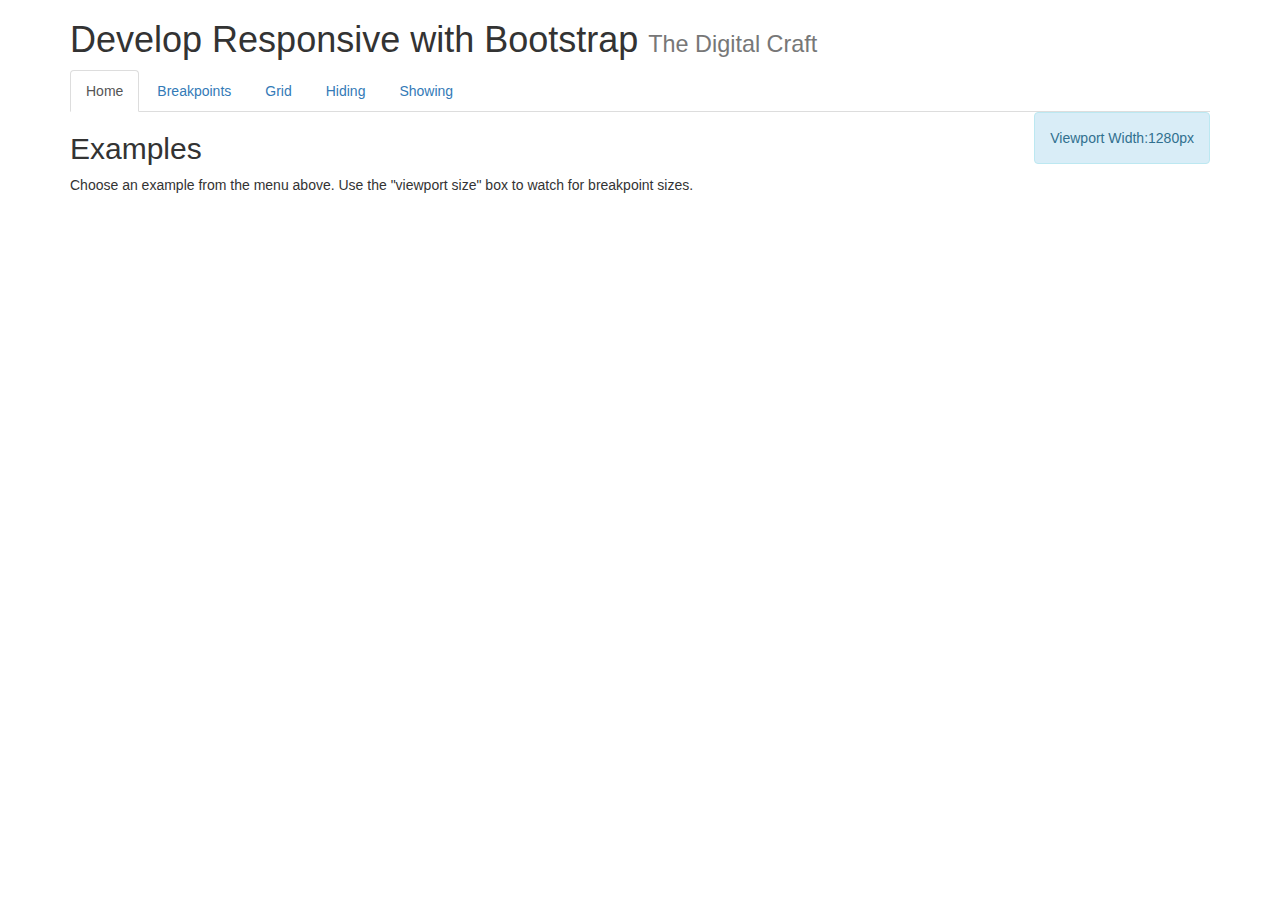
<file: index.html>
<!DOCTYPE html>
<html lang="en">
  <head>
    <meta charset="utf-8">
    <meta http-equiv="X-UA-Compatible" content="IE=edge">
    <meta name="viewport" content="width=device-width, initial-scale=1">
    
    <title>Develop Responsive with Bootstrap - The Digital Craft</title>

    <!-- Latest compiled and minified CSS -->
    <link rel="stylesheet" href="https://maxcdn.bootstrapcdn.com/bootstrap/3.3.5/css/bootstrap.min.css" >
    
    <!-- Example CSS (not needed for responsive utilities) -->
    <link rel="stylesheet" href="css/style.css">
    
  </head>
  <body>
    
    <div class="container">

 
      <header>
        <h1>Develop Responsive with Bootstrap <small>The Digital Craft</small></h1>
        <ul class="nav nav-tabs">
          <li class="active"><a href="index.html">Home</a></li>
          <li><a href="breakpoints.html">Breakpoints</a></li>
          <li><a href="grid.html">Grid</a></li>
          <li><a href="hiding.html">Hiding</a></li>
          <li><a href="showing.html">Showing</a></li>
        </ul>        
      </header>

      <div class="row">
        <div class="col-lg-12">
          <span class="pull-right alert alert-info">Viewport Width:<span id="size"></span>px</span>
          <h2>Examples</h2>
          <p>Choose an example from the menu above. Use the "viewport size" box to watch for breakpoint sizes.</p>
        </div>
      </div>

    </div>
    

    <!-- jQuery (necessary for Bootstrap's JavaScript plugins) -->
    <script src="https://ajax.googleapis.com/ajax/libs/jquery/1.11.3/jquery.min.js"></script>
    <!-- Latest compiled and minified JavaScript -->
    <script src="https://maxcdn.bootstrapcdn.com/bootstrap/3.3.5/js/bootstrap.min.js" integrity="sha512-K1qjQ+NcF2TYO/eI3M6v8EiNYZfA95pQumfvcVrTHtwQVDG+aHRqLi/ETn2uB+1JqwYqVG3LIvdm9lj6imS/pQ==" crossorigin="anonymous"></script>
    <!-- Viewport Counter -->
    <script src="js/example.js"></script>  
  </body>
</html>
</file>
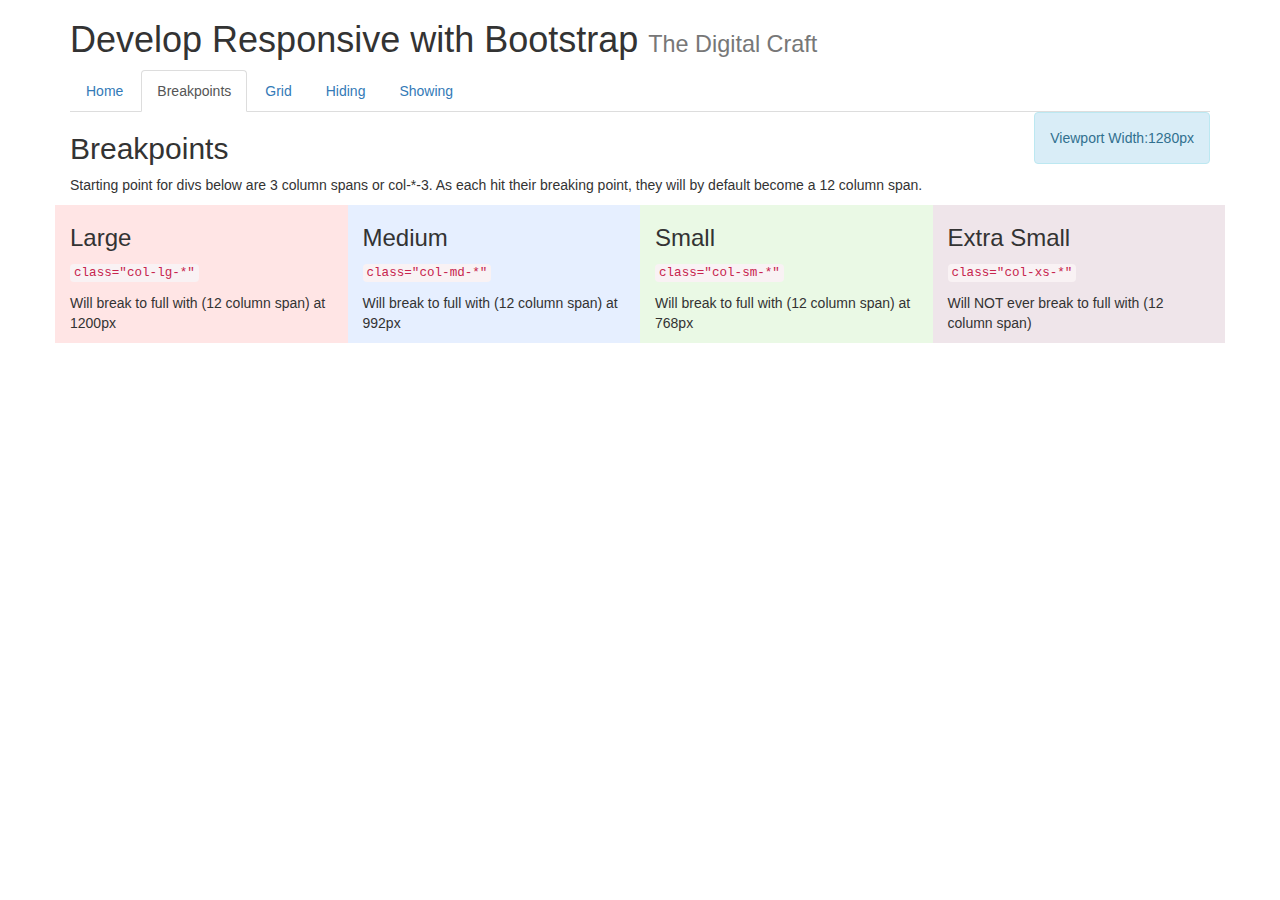
<file: breakpoints.html>
<!DOCTYPE html>
<html lang="en">
  <head>
    <meta charset="utf-8">
    <meta http-equiv="X-UA-Compatible" content="IE=edge">
    <meta name="viewport" content="width=device-width, initial-scale=1">
    
    <title>Develop Responsive with Bootstrap - The Digital Craft</title>

    <!-- Latest compiled and minified CSS -->
    <link rel="stylesheet" href="https://maxcdn.bootstrapcdn.com/bootstrap/3.3.5/css/bootstrap.min.css" >
    
    <!-- Example CSS (not needed for responsive utilities) -->
    <link rel="stylesheet" href="css/style.css">
    
  </head>
  <body>
    
    <div class="container">

      <header>
        <h1>Develop Responsive with Bootstrap <small>The Digital Craft</small></h1>
        <ul class="nav nav-tabs">
          <li><a href="index.html">Home</a></li>
          <li class="active"><a href="breakpoints.html">Breakpoints</a></li>
          <li><a href="grid.html">Grid</a></li>
          <li><a href="hiding.html">Hiding</a></li>
          <li><a href="showing.html">Showing</a></li>
        </ul>        
      </header>

      <div class="row">
        <div class="col-lg-12">
          <span class="pull-right alert alert-info">Viewport Width:<span id="size"></span>px</span>
          <h2>Breakpoints</h2>
          <p>Starting point for divs below are 3 column spans or col-*-3.  As each hit their breaking point, they will by default become a 12 column span.</p>
        </div>
      </div>
      
      <div class="row" id="example">
        <div class="col-lg-3">
          <h3>Large</h3>
          <p><code>class="col-lg-*"</code></p>
          <p>Will break to full with (12 column span) at 1200px</p>
        </div>       
        <div class="col-md-3">
          <h3>Medium</h3>
          <p><code>class="col-md-*"</code></p>
          <p>Will break to full with (12 column span) at 992px</p>
        </div>
        <div class="col-sm-3">
          <h3>Small</h3>
          <p><code>class="col-sm-*"</code></p>
          <p>Will break to full with (12 column span) at 768px</p>
        </div> 
        <div class="col-xs-3">
          <h3>Extra Small</h3>
          <p><code>class="col-xs-*"</code></p>
          <p>Will NOT ever break to full with (12 column span)</p>
        </div>       
      </div>
      
    </div>
    

    <!-- jQuery (necessary for Bootstrap's JavaScript plugins) -->
    <script src="https://ajax.googleapis.com/ajax/libs/jquery/1.11.3/jquery.min.js"></script>
    <!-- Latest compiled and minified JavaScript -->
    <script src="https://maxcdn.bootstrapcdn.com/bootstrap/3.3.5/js/bootstrap.min.js" integrity="sha512-K1qjQ+NcF2TYO/eI3M6v8EiNYZfA95pQumfvcVrTHtwQVDG+aHRqLi/ETn2uB+1JqwYqVG3LIvdm9lj6imS/pQ==" crossorigin="anonymous"></script>
    <!-- Viewport Counter -->
    <script src="js/example.js"></script>  
  </body>
</html>
</file>
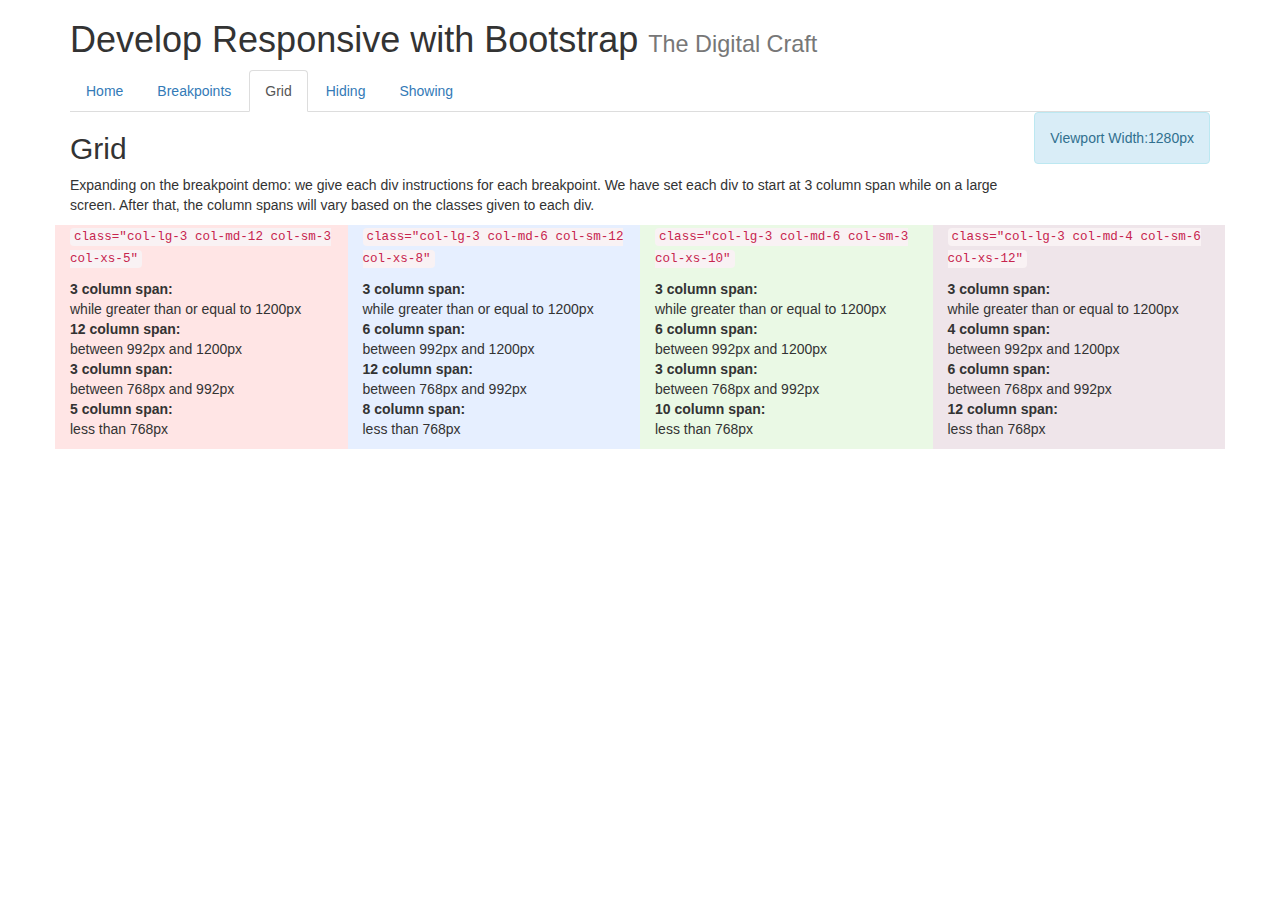
<file: grid.html>
<!DOCTYPE html>
<html lang="en">
  <head>
    <meta charset="utf-8">
    <meta http-equiv="X-UA-Compatible" content="IE=edge">
    <meta name="viewport" content="width=device-width, initial-scale=1">
    
    <title>Develop Responsive with Bootstrap - The Digital Craft</title>

    <!-- Latest compiled and minified CSS -->
    <link rel="stylesheet" href="https://maxcdn.bootstrapcdn.com/bootstrap/3.3.5/css/bootstrap.min.css" >
    
    <!-- Example CSS (not needed for responsive utilities) -->
    <link rel="stylesheet" href="css/style.css">
    
  </head>
  <body>
    
    <div class="container">

      <header>
        <h1>Develop Responsive with Bootstrap <small>The Digital Craft</small></h1>
        <ul class="nav nav-tabs">
          <li><a href="index.html">Home</a></li>
          <li><a href="breakpoints.html">Breakpoints</a></li>
          <li class="active"><a href="grid.html">Grid</a></li>
          <li><a href="hiding.html">Hiding</a></li>
          <li><a href="showing.html">Showing</a></li>
        </ul>        
      </header>

      <div class="row">
        <div class="col-lg-12">
          <span class="pull-right alert alert-info">Viewport Width:<span id="size"></span>px</span>
          <h2>Grid </h2>
          <p>Expanding on the breakpoint demo: we give each div instructions for each breakpoint. We have set each div to start at 3 column span while on a large screen.  After that, the column spans will vary based on the classes given to each div.</p>
        </div>
      </div>
      
      <div class="row" id="example">
        <div class="col-lg-3 col-md-12 col-sm-3 col-xs-5">
          <p><code>class="col-lg-3 col-md-12 col-sm-3 col-xs-5"</code></p>
          <p>
            <strong>3 column span:</strong><br> while greater than or equal to 1200px<br>
            <strong>12 column span:</strong><br> between 992px and 1200px<br>
            <strong>3 column span:</strong><br> between 768px and 992px<br>
            <strong>5 column span:</strong><br> less than 768px
          </p>
        </div>
        <div class="col-lg-3 col-md-6 col-sm-12 col-xs-8">
          <p><code>class="col-lg-3 col-md-6 col-sm-12 col-xs-8"</code></p>
          <p>
            <strong>3 column span:</strong><br> while greater than or equal to 1200px<br>
            <strong>6 column span:</strong><br> between 992px and 1200px<br>
            <strong>12 column span:</strong><br> between 768px and 992px<br>
            <strong>8 column span:</strong><br> less than 768px
          </p>
        </div>
        <div class="col-lg-3 col-md-6 col-sm-3 col-xs-10">
          <p><code>class="col-lg-3 col-md-6 col-sm-3 col-xs-10"</code></p>
          <p>
            <strong>3 column span:</strong><br> while greater than or equal to 1200px<br>
            <strong>6 column span:</strong><br> between 992px and 1200px<br>
            <strong>3 column span:</strong><br> between 768px and 992px<br>
            <strong>10 column span:</strong><br> less than 768px
          </p>
        </div>
        <div class="col-lg-3 col-md-4 col-sm-6 col-xs-12">
          <p><code>class="col-lg-3 col-md-4 col-sm-6 col-xs-12"</code></p>
          <p>
            <strong>3 column span:</strong><br> while greater than or equal to 1200px<br>
            <strong>4 column span:</strong><br> between 992px and 1200px<br>
            <strong>6 column span:</strong><br> between 768px and 992px<br>
            <strong>12 column span:</strong><br> less than 768px
          </p>
        </div>     
      </div>
      
    </div>
    

    <!-- jQuery (necessary for Bootstrap's JavaScript plugins) -->
    <script src="https://ajax.googleapis.com/ajax/libs/jquery/1.11.3/jquery.min.js"></script>
    <!-- Latest compiled and minified JavaScript -->
    <script src="https://maxcdn.bootstrapcdn.com/bootstrap/3.3.5/js/bootstrap.min.js" integrity="sha512-K1qjQ+NcF2TYO/eI3M6v8EiNYZfA95pQumfvcVrTHtwQVDG+aHRqLi/ETn2uB+1JqwYqVG3LIvdm9lj6imS/pQ==" crossorigin="anonymous"></script>
    <!-- Viewport Counter -->
    <script src="js/example.js"></script>
  </body>
</html>
</file>
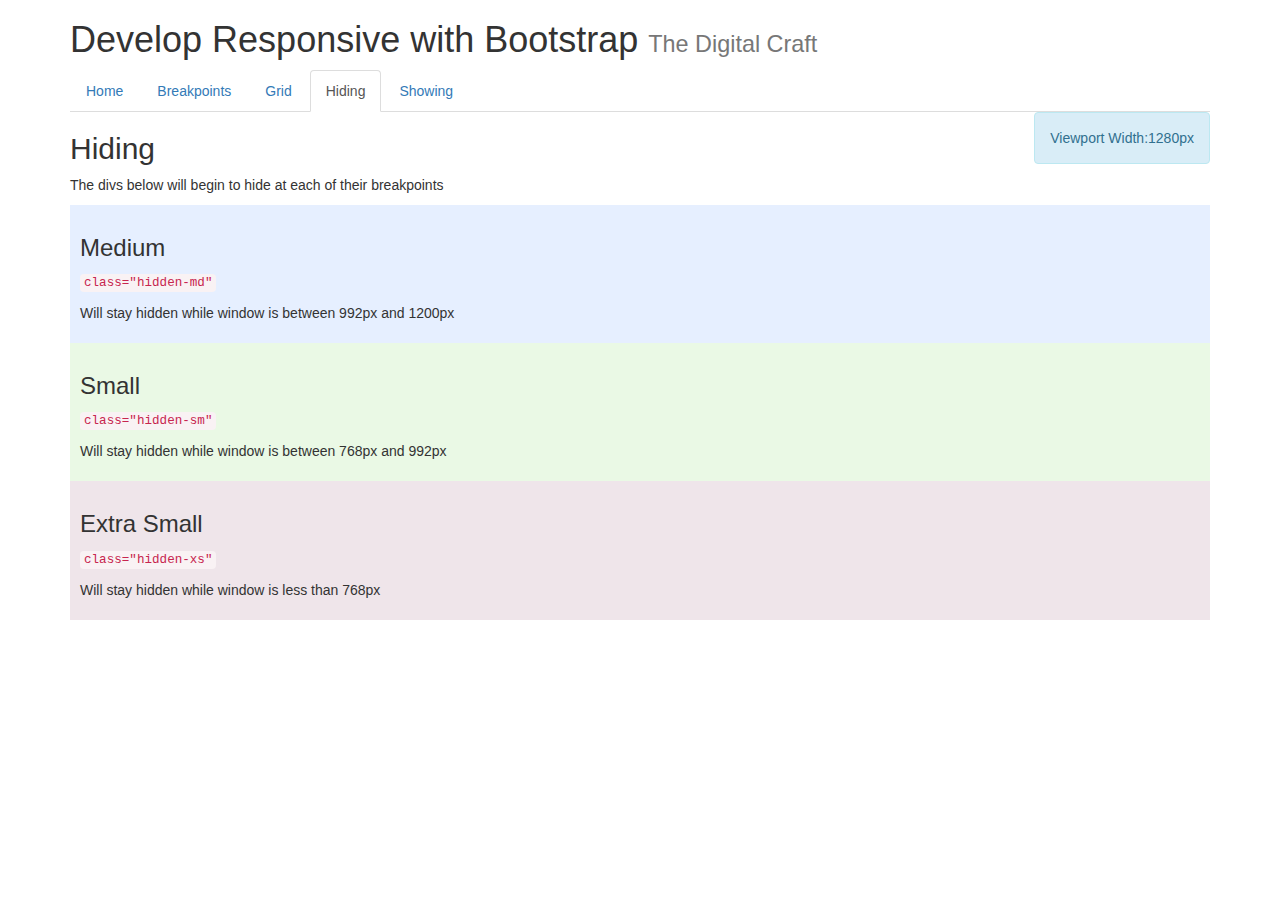
<file: hiding.html>
<!DOCTYPE html>
<html lang="en">
  <head>
    <meta charset="utf-8">
    <meta http-equiv="X-UA-Compatible" content="IE=edge">
    <meta name="viewport" content="width=device-width, initial-scale=1">
    
    <title>Develop Responsive with Bootstrap - The Digital Craft</title>

    <!-- Latest compiled and minified CSS -->
    <link rel="stylesheet" href="https://maxcdn.bootstrapcdn.com/bootstrap/3.3.5/css/bootstrap.min.css" >
    
    <!-- Example CSS (not needed for responsive utilities) -->
    <link rel="stylesheet" href="css/style.css">
    
  </head>
  <body>
    
    <div class="container">

      <header>
        <h1>Develop Responsive with Bootstrap <small>The Digital Craft</small></h1>
        <ul class="nav nav-tabs">
          <li><a href="index.html">Home</a></li>
          <li><a href="breakpoints.html">Breakpoints</a></li>
          <li><a href="grid.html">Grid</a></li>
          <li class="active"><a href="hiding.html">Hiding</a></li>
          <li><a href="showing.html">Showing</a></li>
        </ul>        
      </header>

      <div class="row">
        <div class="col-lg-12">
          <span class="pull-right alert alert-info">Viewport Width:<span id="size"></span>px</span>
          <h2>Hiding</h2>
          <p>The divs below will begin to hide at each of their breakpoints</p>
        </div>
      </div>
      
      <div id="example">
        <div class="hidden-lg">
          <h3>Large</h3>
          <p><code>class="hidden-lg"</code></p>
          <p>Will stay hidden while window is greater than or equal to 1200px</p>
        </div>       
        <div class="hidden-md">
          <h3>Medium</h3>
          <p><code>class="hidden-md"</code></p>
          <p>Will stay hidden while window is between 992px and 1200px</p>
        </div>
        <div class="hidden-sm">
          <h3>Small</h3>
          <p><code>class="hidden-sm"</code></p>
          <p>Will stay hidden while window is between 768px and 992px</p>
        </div> 
        <div class="hidden-xs">
          <h3>Extra Small</h3>
          <p><code>class="hidden-xs"</code></p>
          <p>Will stay hidden while window is less than 768px</p>
        </div>       
      </div>
      
    </div>
    

    <!-- jQuery (necessary for Bootstrap's JavaScript plugins) -->
    <script src="https://ajax.googleapis.com/ajax/libs/jquery/1.11.3/jquery.min.js"></script>
    <!-- Latest compiled and minified JavaScript -->
    <script src="https://maxcdn.bootstrapcdn.com/bootstrap/3.3.5/js/bootstrap.min.js" integrity="sha512-K1qjQ+NcF2TYO/eI3M6v8EiNYZfA95pQumfvcVrTHtwQVDG+aHRqLi/ETn2uB+1JqwYqVG3LIvdm9lj6imS/pQ==" crossorigin="anonymous"></script>
    <!-- Viewport Counter -->
    <script src="js/example.js"></script>  
  </body>
</html>
</file>
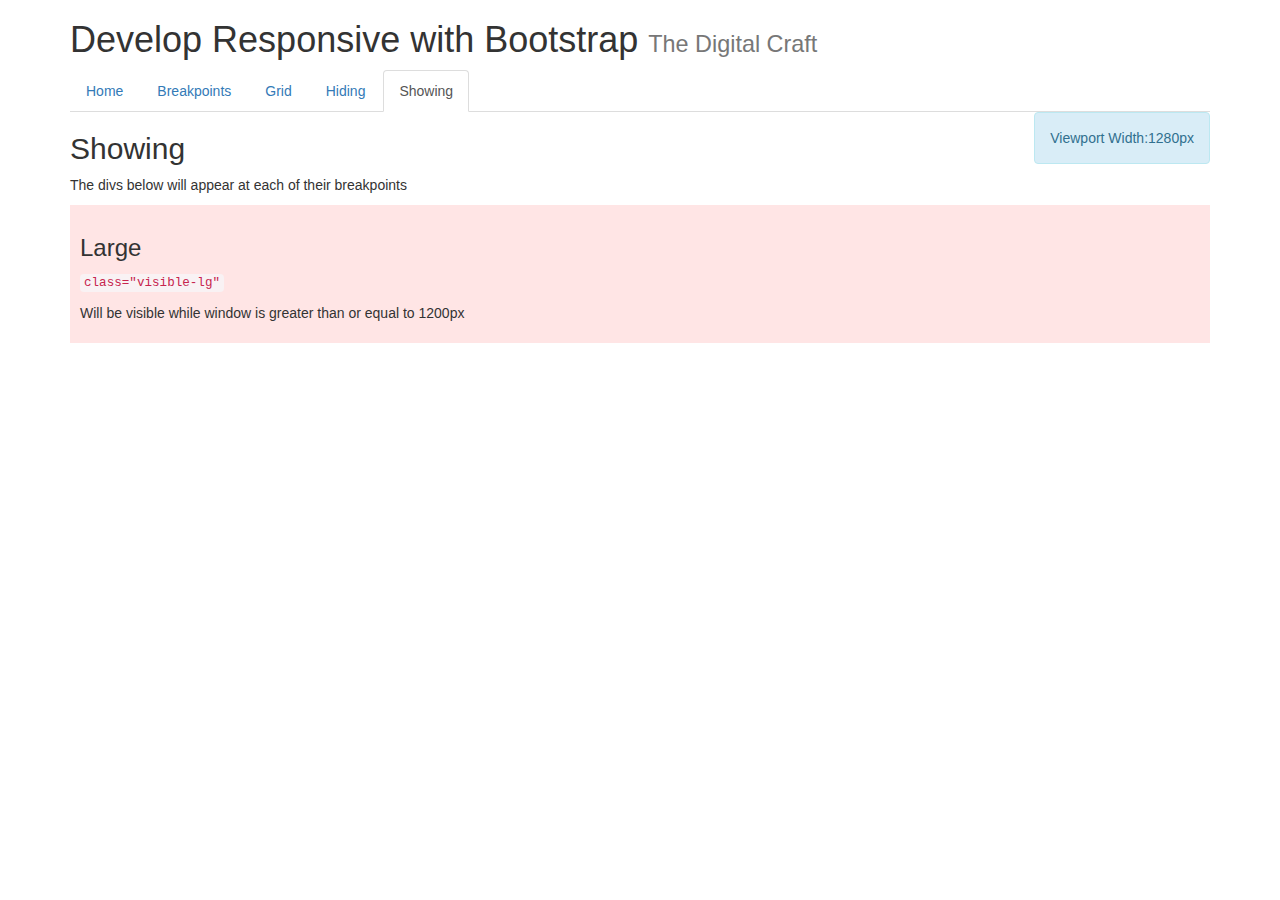
<file: showing.html>
<!DOCTYPE html>
<html lang="en">
  <head>
    <meta charset="utf-8">
    <meta http-equiv="X-UA-Compatible" content="IE=edge">
    <meta name="viewport" content="width=device-width, initial-scale=1">
    
    <title>Develop Responsive with Bootstrap - The Digital Craft</title>

    <!-- Latest compiled and minified CSS -->
    <link rel="stylesheet" href="https://maxcdn.bootstrapcdn.com/bootstrap/3.3.5/css/bootstrap.min.css" >
    
    <!-- Example CSS (not needed for responsive utilities) -->
    <link rel="stylesheet" href="css/style.css">
    
  </head>
  <body>
    
    <div class="container">

      <header>
        <h1>Develop Responsive with Bootstrap <small>The Digital Craft</small></h1>
        <ul class="nav nav-tabs">
          <li><a href="index.html">Home</a></li>
          <li><a href="breakpoints.html">Breakpoints</a></li>
          <li><a href="grid.html">Grid</a></li>
          <li><a href="hiding.html">Hiding</a></li>
          <li class="active"><a href="showing.html">Showing</a></li>
        </ul>        
      </header>

      <div class="row">
        <div class="col-lg-12">
          <span class="pull-right alert alert-info">Viewport Width:<span id="size"></span>px</span>
          <h2>Showing</h2>
          <p>The divs below will appear at each of their breakpoints</p>
        </div>
      </div>
      
      <div id="example">
        <div class="visible-lg">
          <h3>Large</h3>
          <p><code>class="visible-lg"</code></p>
          <p>Will be visible while window is greater than or equal to 1200px</p>
        </div>       
        <div class="visible-md">
          <h3>Medium</h3>
          <p><code>class="visible-md"</code></p>
          <p>Will be visible while window is between 992px and 1200px</p>
        </div>
        <div class="visible-sm">
          <h3>Small</h3>
          <p><code>class="visible-sm"</code></p>
          <p>Will be visible while window is between 768px and 992px</p>
        </div> 
        <div class="visible-xs">
          <h3>Extra Small</h3>
          <p><code>class="visible-xs"</code></p>
          <p>Will be visible while window is less than 768px</p>
        </div>       
      </div>
      
    </div>
    

    <!-- jQuery (necessary for Bootstrap's JavaScript plugins) -->
    <script src="https://ajax.googleapis.com/ajax/libs/jquery/1.11.3/jquery.min.js"></script>
    <!-- Latest compiled and minified JavaScript -->
    <script src="https://maxcdn.bootstrapcdn.com/bootstrap/3.3.5/js/bootstrap.min.js" integrity="sha512-K1qjQ+NcF2TYO/eI3M6v8EiNYZfA95pQumfvcVrTHtwQVDG+aHRqLi/ETn2uB+1JqwYqVG3LIvdm9lj6imS/pQ==" crossorigin="anonymous"></script>
    <!-- Viewport Counter -->
    <script src="js/example.js"></script>
  </body>
</html>
</file>
<file: css/style.css>
div.hidden-lg,
div.hidden-md,
div.hidden-sm,
div.hidden-xs,
div.visible-lg,
div.visible-md,
div.visible-sm,
div.visible-xs{
  padding:10px;
}
#example div:nth-child(1){
  background:rgba(255,0,0,.1);
}
#example div:nth-child(2){
  background:rgba(10,100,255,.1);
}
#example div:nth-child(3){
  background:rgba(50,200,0,.1);
}
#example div:nth-child(4){
  background:rgba(100,0,50,.1);
}
</file>
